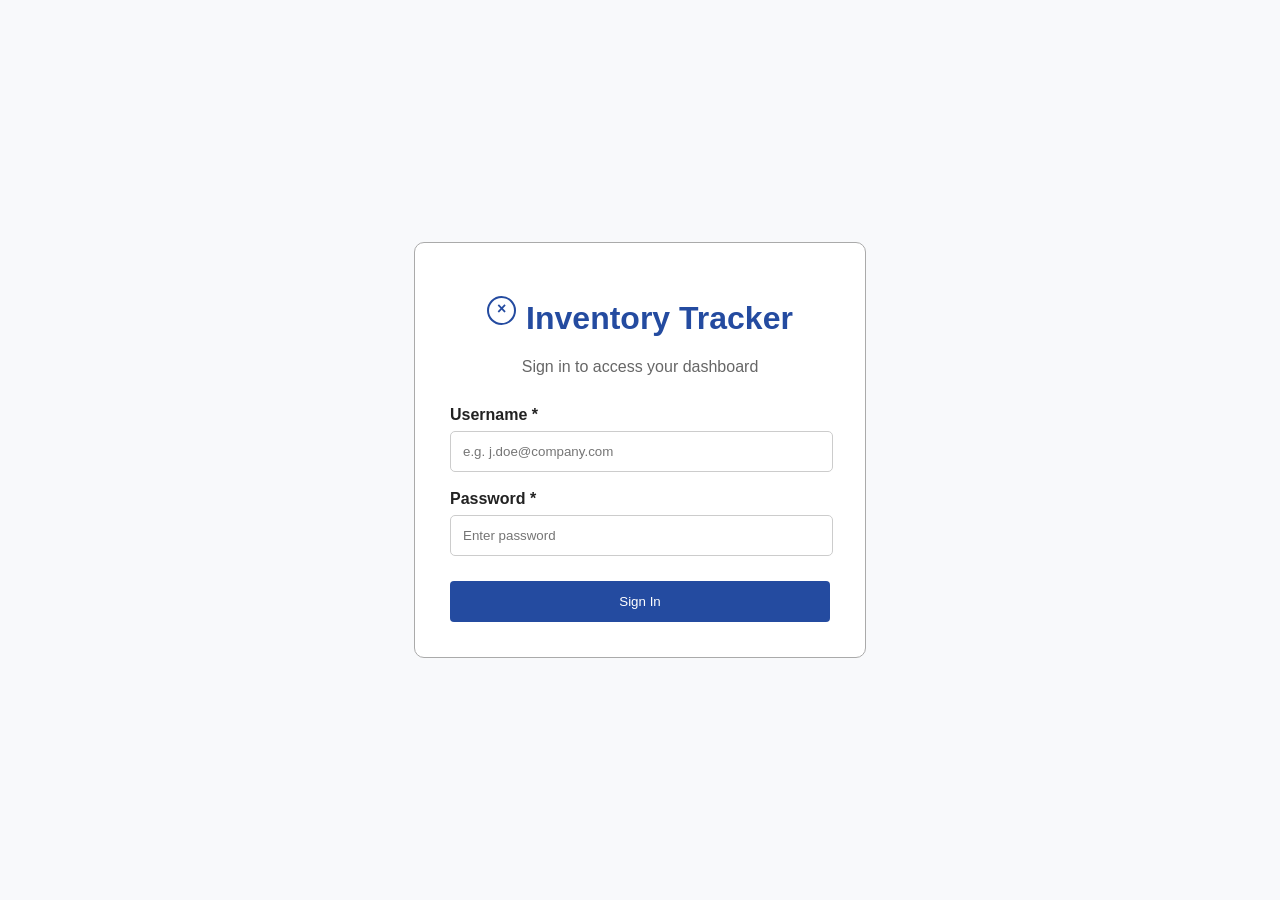
<file: index.html>
<!DOCTYPE html>
<html lang="en">

<head>
    <meta charset="UTF-8">
    <title>Inventory Tracker</title>
    <link rel="stylesheet" href="style.css">
</head>

<body>

<!-- LOGIN PAGE -->
<div id="loginPage" class="login-page">

    <div class="login-box">

        <div class="login-title">
            <div class="logo-circle">×</div>
            <h1>Inventory Tracker</h1>
        </div>

        <p class="login-subtitle">
            Sign in to access your dashboard
        </p>

        <label>Username *</label>
        <input type="text"
               id="username"
               placeholder="e.g. j.doe@company.com">

        <label>Password *</label>
        <input type="password"
               id="password"
               placeholder="Enter password">

        <div id="loginError" class="login-error">
            <strong>Login Failed</strong>
            <br>
            Invalid username or password.
            Please verify your credentials and try again.
        </div>

        <button class="sign-in-button" onclick="login()">
            Sign In
        </button>

    </div>

</div>


<!-- DASHBOARD -->
<div id="dashboard" class="dashboard">


    <!-- LEFT SIDEBAR -->
    <div class="sidebar">

        <h2>Inventory Tracker</h2>

        <a href="#" onclick="showOrdersPage()">Dashboard</a>

        <a href="#" onclick="showOrdersPage()">Orders</a>

        <a href="#" onclick="logout()">Log Out</a>

    </div>


    <!-- CURRENT ORDERS PAGE -->
    <div class="main" id="ordersPage">

        <!-- PROFILE -->
        <div class="profile-bar">

            <div class="profile-text">
                <strong>Manager</strong>
                <span>Supply Chain Manager</span>
            </div>

            <div class="profile-circle">
                M
            </div>

        </div>


        <div class="top">

            <div>
                <h1>Current Orders</h1>

                <p>
                    Track and manage orders currently
                    in transit or processing.
                </p>
            </div>

            <button onclick="showAddOrderPage()">
                + Add Order
            </button>

        </div>


        <!-- SEARCH -->
        <div class="search">

            <input type="text"
                   id="searchOrder"
                   placeholder="Enter Order ID">

            <button onclick="searchOrder()">Search</button>

        </div>


        <!-- ORDER TABLE -->
        <table id="ordersTable">

            <tr>

                <th>Order #</th>
                <th>Material</th>
                <th>Quantity</th>
                <th>Supplier</th>
                <th>Est. Arrival</th>
                <th>Required By</th>
                <th>Status</th>
                <th>Actions</th>

            </tr>


            <tr>

                <td>ORD-001</td>
                <td>Steel Beams</td>
                <td>450</td>
                <td>Steel Works</td>
                <td>2026-10-15</td>
                <td>2026-10-20</td>
                <td>In Transit</td>

                <td>

                    <button onclick="editOrder(this)">
                        Edit
                    </button>

                    <button onclick="cancelOrder(this)">
                        Cancel
                    </button>

                </td>

            </tr>


            <tr>

                <td>ORD-002</td>
                <td>Copper Wiring</td>
                <td>1200</td>
                <td>Coastal Supply</td>
                <td>2026-10-18</td>
                <td>2026-10-25</td>
                <td>Pending</td>

                <td>

                    <button onclick="editOrder(this)">
                        Edit
                    </button>

                    <button onclick="cancelOrder(this)">
                        Cancel
                    </button>

                </td>

            </tr>

        </table>

    </div>


    <!-- ADD ORDER PAGE -->
    <div class="main order-page" id="addOrderPage">

        <!-- PROFILE -->
        <div class="profile-bar">

            <div class="profile-text">
                <strong>Manager</strong>
                <span>Supply Chain Manager</span>
            </div>

            <div class="profile-circle">
                M
            </div>

        </div>


        <h1>Add New Order</h1>

        <p>
            Input a new material supply order
            into the tracking system.
        </p>


        <div class="order-form">

            <h3>Order Specifications</h3>


            <label>Material</label>

            <input type="text"
                   id="material"
                   placeholder="Enter material">


            <label>Quantity</label>

            <input type="number"
                   id="quantity"
                   placeholder="Enter quantity">


            <label>Supplier</label>

            <input type="text"
                   id="supplier"
                   placeholder="Enter supplier">


            <label>Cost</label>

            <input type="number"
                   id="cost"
                   placeholder="Enter cost">


            <label>Estimated Arrival Date</label>

            <input type="date"
                   id="arrival">


            <label>Required By Date</label>

            <input type="date"
                   id="required">


            <div class="form-buttons">

                <button class="cancel-button"
                        onclick="showOrdersPage()">
                    Cancel
                </button>

                <button onclick="saveOrder()">
                    Save Order
                </button>

            </div>

        </div>

    </div>


    <!-- UPDATE ORDER PAGE -->
    <div class="main order-page" id="editOrderPage">

        <!-- PROFILE -->
        <div class="profile-bar">

            <div class="profile-text">
                <strong>Manager</strong>
                <span>Supply Chain Manager</span>
            </div>

            <div class="profile-circle">
                M
            </div>

        </div>


        <h1>Update Order</h1>

        <p>
            Modify an order to ensure all
            information is correct.
        </p>


        <div class="order-form">

            <h3>Edit Specifications</h3>


            <label>Material</label>

            <input type="text"
                   id="editMaterial">


            <label>Quantity</label>

            <input type="number"
                   id="editQuantity">


            <label>Supplier</label>

            <input type="text"
                   id="editSupplier">


            <label>Estimated Arrival Date</label>

            <input type="date"
                   id="editArrival">


            <label>Required By Date</label>

            <input type="date"
                   id="editRequired">


            <div class="form-buttons">

                <button class="cancel-button"
                        onclick="showOrdersPage()">
                    Cancel
                </button>

                <button onclick="saveChanges()">
                    Save Changes
                </button>

            </div>

        </div>

    </div>

</div>


<script src="script.js"></script>

</body>

</html>
</file>
<file: style.css>
body {
    margin: 0;
    font-family: Arial, sans-serif;
    background-color: #f8f9fb;
    color: #222;
}


/* LOGIN PAGE */

.login-page {
    height: 100vh;
    display: flex;
    justify-content: center;
    align-items: center;
    background-color: #f8f9fb;
}

.login-box {
    width: 380px;
    background-color: white;
    border: 1px solid #aaa;
    border-radius: 10px;
    padding: 35px;
}

.login-title {
    display: flex;
    justify-content: center;
    align-items: center;
    gap: 10px;
}

.login-title h1 {
    color: #244ba0;
}

.logo-circle {
    width: 25px;
    height: 25px;
    border: 2px solid #244ba0;
    color: #244ba0;
    border-radius: 50%;
    text-align: center;
    line-height: 22px;
    font-weight: bold;
}

.login-subtitle {
    text-align: center;
    margin-bottom: 30px;
    color: #666;
}

.login-box label {
    display: block;
    font-weight: bold;
    margin-top: 18px;
    margin-bottom: 7px;
}

.login-box input {
    width: 94%;
    padding: 12px;
    border: 1px solid #ccc;
    border-radius: 5px;
}

.sign-in-button {
    width: 100%;
    margin-top: 25px;
    padding: 13px;
}

.login-error {
    display: none;
    background-color: #fff0f0;
    border: 1px solid #e4aaaa;
    color: #b52b2b;
    padding: 15px;
    margin-top: 20px;
    border-radius: 5px;
}


/* DASHBOARD */

.dashboard {
    display: none;
}


/* LEFT SIDE MENU */

.sidebar {
    width: 200px;
    height: 100vh;
    background-color: white;
    position: fixed;
    border-right: 1px solid #ddd;
    padding: 20px;
}

.sidebar h2 {
    color: #244ba0;
    margin-bottom: 30px;
}

.sidebar a {
    display: block;
    padding: 12px;
    margin-bottom: 8px;
    text-decoration: none;
    color: #333;
    border-radius: 4px;
}

.sidebar a:hover {
    background-color: #eef3ff;
    color: #244ba0;
}


/* MAIN PAGE */

.main {
    margin-left: 240px;
    padding: 40px;
}

.top {
    display: flex;
    justify-content: space-between;
    align-items: center;
}

h1 {
    margin-bottom: 5px;
}

p {
    color: #666;
}


/* PROFILE */

.profile-bar {
    display: flex;
    justify-content: flex-end;
    align-items: center;
    gap: 10px;
    margin-bottom: 25px;
}

.profile-text {
    text-align: right;
}

.profile-text strong {
    display: block;
}

.profile-text span {
    display: block;
    font-size: 12px;
    color: #777;
}

.profile-circle {
    width: 38px;
    height: 38px;
    background-color: #244ba0;
    color: white;
    border-radius: 50%;

    display: flex;
    justify-content: center;
    align-items: center;

    font-weight: bold;
}


/* BUTTONS */

button {
    background-color: #244ba0;
    color: white;
    border: none;
    padding: 10px 16px;
    border-radius: 4px;
    cursor: pointer;
}

button:hover {
    background-color: #193777;
}

button:disabled {
    background-color: #999;
    cursor: not-allowed;
}


/* SEARCH */

.search {
    margin-top: 30px;
    margin-bottom: 20px;
}

.search input {
    width: 300px;
    padding: 10px;
    border: 1px solid #ccc;
    border-radius: 4px;
}


/* ORDER TABLE */

table {
    width: 100%;
    background-color: white;
    border-collapse: collapse;
    border: 1px solid #ddd;
}

th {
    background-color: #f3f5f8;
}

th,
td {
    padding: 14px;
    text-align: left;
    border-bottom: 1px solid #ddd;
}

td button {
    padding: 6px 10px;
    margin-right: 4px;
}


/* ADD AND UPDATE PAGES */

.order-page {
    display: none;
}

.order-form {
    width: 500px;
    background-color: white;
    border: 1px solid #ccc;
    border-radius: 6px;
    padding: 25px;
    margin-top: 30px;
}

.order-form h3 {
    margin-top: 0;
    border-bottom: 1px solid #ddd;
    padding-bottom: 15px;
}

.order-form label {
    display: block;
    margin-top: 15px;
    margin-bottom: 5px;
    font-weight: bold;
}

.order-form input {
    width: 95%;
    padding: 10px;
    border: 1px solid #ccc;
    border-radius: 4px;
}

.form-buttons {
    margin-top: 25px;
    text-align: right;
}

.form-buttons button {
    margin-left: 8px;
}

.cancel-button {
    background-color: #777;
}

.cancel-button:hover {
    background-color: #555;
}
</file>
